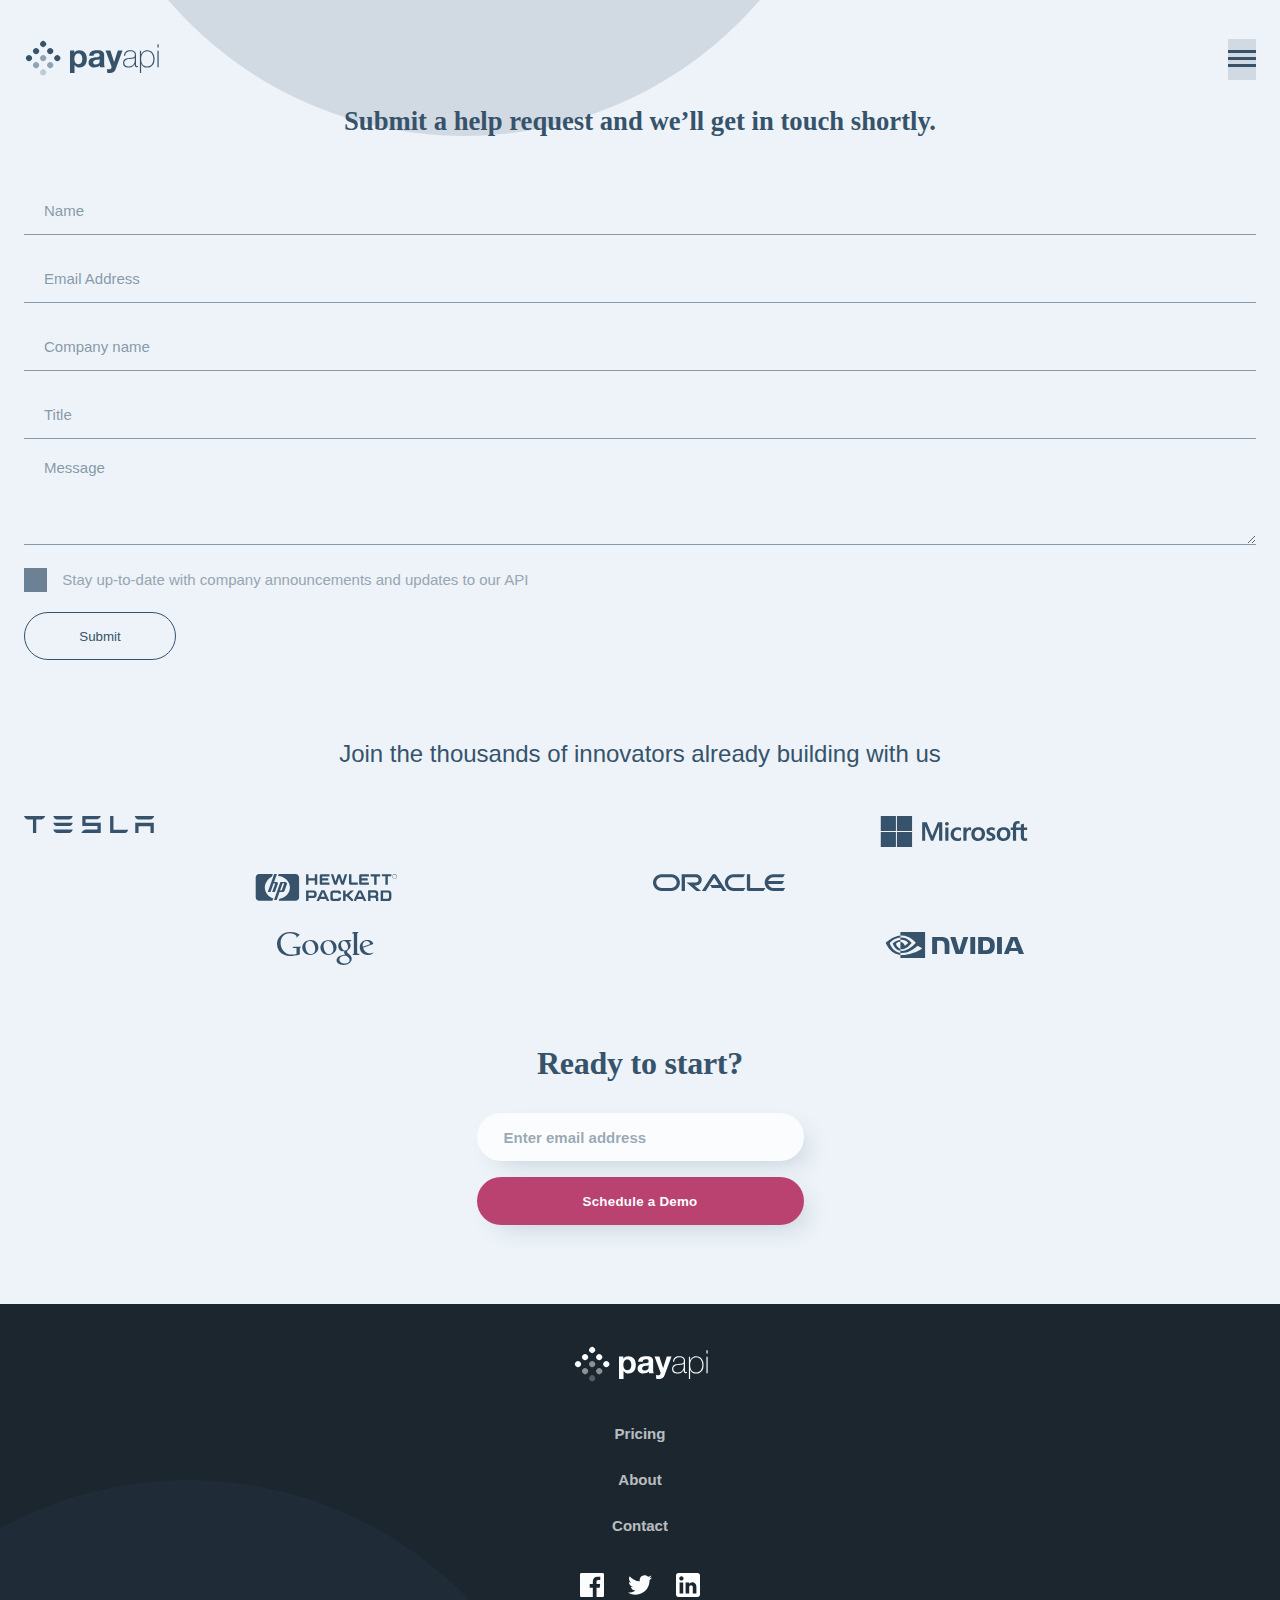
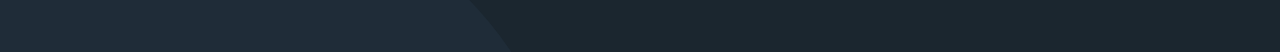
<file: ContactPage/contact.html>
<!DOCTYPE html>
<html lang="en">
<head>
    <meta charset="UTF-8">
    <meta name="viewport" content="width=device-width, initial-scale=1.0">
    <title>Contact</title>
    <link rel="stylesheet" href="/contact.css">
    <link rel="icon" type="image/png" sizes="32x32" href="assets/favicon-32x32.png"/>
</head>
<body>
    <div class="circle_outer_top">
        <div class="circle_top"></div>
      </div>
      <nav>
        <div class="burger_menu_logos">
          <div class="pay_api_logo">
            <a href="#"><img src="assets/pay-api-logo.svg" alt="pay api logo" /></a>
          </div>
          <button class="burger_button">
            <img src="assets/burger-logo.svg" alt="burger button" />
          </button>
        </div>
        <div class="burger_menu">
          <div class="circle_burger_menu"></div>
          <div class="burger_menu_x_outer">
            <div class="burger_menu_x">
              <img src="assets/burger-x.svg" alt="burger menu close button" />
            </div>
          </div>
          <hr class="burger_menu_line" />
          <ul class="burger_menu_list">
            <li><a href="#">Pricing</a></li>
            <li><a href="#">About</a></li>
            <li><a href="#">Contact</a></li>
          </ul>
          <div class="schedule-a-demo-outer-burger">
            <button class="schedule-a-demo-burger">Schedule a Demo</button>
          </div>
        </div>
      </nav>
      
      <main class="about-main">
        <div class="container">
            <div class="main-title">
                <h1>
                    <small>Submit a help request and we’ll get in touch shortly.</small>
                </h1>
            </div>
            <div class="main-container">
              <form action="/contact.html" class="contact-form" id="form">
                <div class="input-container" id="name-container">
                    <input type="text" autocomplete="name" placeholder="Name" id="name" name="name">
                </div>
                <div class="input-container" id="email-container">
                    <input type="text" autocomplete="email" placeholder="Email Address" id="email" name="email">
                </div>
                <input type="text" placeholder="Company name" name="company-name">
                <div class="input-container" id="title-container">
                    <input type="text" placeholder="Title" name="title" id="title">
                </div>
                <div class="input-container" id="message-container">
                    <textarea name="message" id="message" cols="30" rows="5" placeholder="Message"></textarea>
                </div>
                <label class="custom-checkbox">
                    <input type="checkbox" class="custom-checkbox-input" value="accept-terms">
                    <span class="custom-checkbox-show custom-checkbox-show--checkbox"></span>
                    <span class="custom-checkbox-text">Stay up-to-date with company announcements and updates to our API</span>
                </label>
                <button type="submit">Submit</button>
            </form>
                <div class="join-message-container">
                    <h4>Join the thousands of innovators already building with us</h4>
                    <div class="enterprises-logos-container">
                        <img src="assets/tesla.svg" class="tesla-icon" alt="">
                        <img src="assets/microsoft.svg" alt="">
                        <img src="assets/hewlett-packard.svg" alt="">
                        <img src="assets/oracle.svg" class="oracle-icon" alt="">
                        <img src="assets/google.svg" class="google-icon" alt="">
                        <img src="assets/nvidia.svg" alt="">
                    </div>
                </div>
            
    </main>


      <footer>
        <h2>Ready to start?</h2>
        <form class="header_form">
          <input type="text" placeholder="Enter email address" />
          <button class="schedule-a-demo">Schedule a Demo</button>
        </form>
        <div class="footer_black">
          <div class="circle_footer"></div>
          <div class="footer_api_logo">
            <img src="assets/api-logo-footer.svg" alt="Pay api logo" />
          </div>
          <ul class="footer_list">
            <li><a href="#">Pricing</a></li>
            <li><a href="#">About</a></li>
            <li><a href="#">Contact</a></li>
          </ul>
          <div class="social_media">
            <a href="#"><img src="assets/icon_facebook.svg" alt="facebook icon" /></a>
            <a href="#"><img src="assets/icon_twitter.svg" alt="twitter icon" /></a>
            <a href="#"><img src="assets/icon_linkedin.svg" alt="linkedin icon" /></a>
          </div>
        </div>
      </footer>
      <script src="/contact.js"></script>
</body>
</html>
</file>
<file: contact.css>
:root {
  --link-water-white: #fbfcfe;
  --circle: #d1dae2;
  --burger-menu-circle: #1f2c38;
  --mirage-blue: #1b262f;
  --dark-pink: #ba4270;
  --charm-pink: #da6d97;
}

* {
  box-sizing: border-box;
}

body {
  background-color: #EDF3F8;
  margin: 0;
  padding: 0;
  font-family: "Public Sans", sans-serif;
  font-size: 15px;
}

/* >>>>>> Circles <<<<<<<<<< */

.circle_outer_top {
  width: 100vw;
  height: 100vh;
  position: absolute;
  top: 0;
  left: 0;
  overflow: hidden;
  z-index: -1;
}

.circle_top,
.circle_burger_menu,
.circle_partners_section,
.circle_footer {
  width: 780px;
  height: 780px;
  border-radius: 780px;
  position: absolute;
}

.circle_top {
  background-color: var(--circle);
  top: -644px;
  left: 74px;
  z-index: -1;
}

.circle_burger_menu {
  background-color: var(--burger-menu-circle);
  top: -545px;
  left: -282px;
}

.circle_partners_section {
  background-color: var(--burger-menu-circle);
  top: -600px;
  left: -202px;
  z-index: 0;
}

.circle_footer {
  background-color: var(--burger-menu-circle);
  top: 176px;
  left: -202px;
  z-index: 0;
}

/* <><><><><><><>   Burger Menu  <><><><><><><><><> */

.burger_menu_logos {
  display: flex;
  justify-content: space-between;
  position: relative;
}

.pay_api_logo {
  margin-left: 24px;
  margin-top: 39px;
}

.burger_button {
  border: none;
  background-color: var(--circle);
  padding: 0;
  margin-right: 24px;
  margin-top: 39px;
}

.burger_menu {
  position: fixed;
  top: 0;
  right: 0;
  background-color: var(--mirage-blue);
  width: 80%;
  max-width: 500px;
  padding: 48px 24px;
  transition: 0.2s;
  min-height: 667px;
  transform: translateX(100vw);
  overflow: hidden;
  z-index: 7;
}

.burger_menu_hidden {
  transform: translateX(0px);
}

.burger_menu_x_outer {
  display: flex;
  justify-content: end;
}

.burger_menu_x {
  width: fit-content;
  margin: 0;
  position: relative;
}

.burger_menu_line {
  width: 249px;
  height: 1px;
  border: 1px solid var(--link-water-white);
  opacity: 0.15;
  margin-top: 23px;
  margin-bottom: 42px;
}

.burger_menu_list {
  position: relative;
  list-style-type: none;
  text-align: center;
  padding: 0;
  font-size: 20px;
  font-weight: 700;
  display: flex;
  flex-direction: column;
  align-items: center;
  margin: 0;
}

.burger_menu_list li {
  margin-bottom: 32px;
  width: fit-content;
}

.burger_menu_list a {
  text-decoration: none;
  color: var(--link-water-white);
  opacity: 0.7;
}

.schedule-a-demo-outer-burger {
  text-align: center;
}

.schedule-a-demo-burger {
  background-color: var(--dark-pink);
  border: none;
  width: 252px;
  height: 48px;
  border-radius: 24px;
  box-shadow: 10px 10px 25px -10px rgba(54, 83, 107, 0.25);
  color: #fbfcfe;
  text-align: center;
  font-weight: 700;
  letter-spacing: -0.115px;
}

/*  >>>>>> Footer <<<<<<< */

.footer_black {
  background-color: var(--mirage-blue);
  text-align: center;
  padding: 41px 20px 55px 20px;
  position: relative;
  overflow: hidden;
}

.footer_list {
  list-style-type: none;
  padding: 0;
}

.footer_list li {
  width: fit-content;
}

.footer_list li:nth-child(2) {
  margin: 29px 0;
}

.footer_list a {
  text-decoration: none;
  color: #fbfcfe;
  font-weight: 700;
  opacity: 0.7;
}

footer h2 {
  color: #36536b;
  text-align: center;
  font-family: "DM Serif Display", serif;
  font-size: 32px;
  line-height: 36px;
  letter-spacing: -0.246px;
  margin-top: 80px;
  margin-bottom: 32px;
}

footer form {
  margin-bottom: 79px;
}

.social_media {
  position: relative;
  z-index: 2;
  display: flex;
  justify-content: center;
  gap: 24px;
}

.social_media a {
  display: grid;
  align-items: center;
}

.footer_list {
  display: flex;
  flex-direction: column;
  align-items: center;
  margin: 39px 0;
}

/*   >>>>>>>> Hover states <<<<<<<<<< */

.pay_api_logo:hover,
.footer_api_logo img:hover,
.burger_button:hover,
.burger_menu_x:hover {
  transform: translateY(2px);
  cursor: pointer;
}

.burger_menu_list a:hover,
.footer_list a:hover {
  opacity: 1;
}

.schedule-a-demo-burger:hover {
  cursor: pointer;
  background-color: var(--charm-pink);
}

.header_form input:hover {
  cursor: pointer;
}

.schedule-a-demo:hover {
  background-color: var(--charm-pink);
  cursor: pointer;
}

.ps_about_us button:hover {
  color: var(--mirage-blue);
  background-color: var(--link-water-white);
  cursor: pointer;
}

.social_media img:hover {
  filter: invert(33%) sepia(75%) saturate(701%) hue-rotate(290deg) brightness(91%) contrast(88%);
}

/* >>>>>>>>>>> Active states <<<<<<<<<<<<< */

.pay_api_logo:active,
.footer_api_logo img:active,
.burger_button:active,
.burger_menu_x:active {
  transform: translateY(4px);
}

.burger_menu_list li:active,
.schedule-a-demo-burger:active,
.schedule-a-demo:active,
.ps_about_us button:active,
.social_media a:active,
.footer_list li:active {
  transform: translateY(2px);
}

.header_form {
  display: flex;
  flex-direction: column;
  align-items: center;
}

.header_form input {
  border: none;
  outline: none;
  border-radius: 24px;
  background: #fbfcfe;
  box-shadow: 10px 10px 25px -10px rgba(54, 83, 107, 0.25);
  width: 327px;
  height: 48px;
  color: #36536B;
  font-size: 15px;
  font-weight: 700;
  padding: 15px 27px;
  margin-bottom: 16px;
}

.header_form input::placeholder {
  color: #37546d80;
}

.header_form input:hover {
  cursor: pointer;
}

.schedule-a-demo {
  background-color: var(--dark-pink);
  border: none;
  width: 327px;
  height: 48px;
  border-radius: 24px;
  box-shadow: 10px 10px 25px -10px rgba(54, 83, 107, 0.25);
  color: #fbfcfe;
  text-align: center;
  font-weight: 700;
  letter-spacing: 0.25px;
}
/*Form*/
.contact-form {
  display: grid;
  grid-template-columns: 1fr;
  grid-auto-columns: 1fr;
  gap: 20px;
  margin-top: 48px;
}

.input-container {
  width: 100%;
  height: auto;
  position: relative;
}
.contact-form input:empty, .contact-form textarea:empty {
  border: none;
  border-bottom: 1px solid rgba(108,130,148, .8) ;
  padding: 0 20px;
  background-color: #EDF3F8;

}

.contact-form input, .contact-form textarea{
  color: #36536b;
  font-size: 15px;
  width: 100%;
}


.contact-form input {
  height: 48px;
}


.contact-form textarea {
  font-family: inherit;
}

.contact-form input:focus,
.contact-form textarea:focus{
  color: #36536b;
  border-bottom: 1px solid #36536b;
}

.contact-form input::placeholder,
.contact-form textarea::placeholder{
  color: rgba(108,130,148, .8);
}

.contact-form .not-empty input,
.contact-form .not-empty textarea,
.contact-form .invalid input{
  border-bottom: 1px solid #FF0000;
  color: #FF0000;
}
.contact-form .not-empty::after {
  content: "This field can't be empty";
  color: #FF0000;
  font-size: 11px;
  position: absolute;
  left: 20px;
  bottom: -20px;
}

.contact-form .invalid::after {
  content: "Please use a valid email address";
  color: #FF0000;
  font-size: 11px;
  position: absolute;
  left: 20px;
  bottom: -20px;
}

.contact-form .not-empty input::placeholder,
.contact-form .not-empty textarea::placeholder{
  color: #FF0000;
}
/* checkbox */
.custom-checkbox {
  display: inline-flex;
  cursor: pointer;
  align-items: center;
}

.custom-checkbox-show--checkbox {
  background-color: #6c8294;
}

.custom-checkbox > .custom-checkbox-input {
  display: none;
}

.custom-checkbox > .custom-checkbox-show {
  display: inline-block;
  width: 24px;
  height: 24px;
  margin-right: 15px;
  background-repeat: no-repeat;
  background-position: center;
  background-size: 60%;
}

.custom-checkbox > .custom-checkbox-text {
  line-height: 20px;
  width: 100%;
  color: rgb(152, 165, 178);

}

.custom-checkbox > .custom-checkbox-input:checked + .custom-checkbox-show--checkbox {
  background-image: url("/assets/check.svg");
  background-color: #ba4270;
}

.custom-checkbox  .custom-checkbox-input:checked ~ .custom-checkbox-text {
  color: #36536b;
}

.contact-form button[type=submit] {
  width: 152px;
  height: 48px;
  border-radius: 48px;
  border: 1px solid #36536b;
  color: #36536b;
  background-color: #EDF3F8;
}

.contact-form button[type=submit]:hover {
  background-color: #36536b;
  color: #fbfcfe;
}

.join-message-container h4{
  font-size: 24px;
  font-weight: 350;
  margin-bottom: 48px;
}
main {
  margin-left: 24px;
  margin-right: 24px;
}

h1,h2,h3,h4 {
    color: #36536b;
  text-align: center;}

h1  {
  color: #36536b;
  font-family: "DM Serif Display", serif;
  font-size: 32px;
  line-height: 36px;
  
 }
 h4{
  margin-top: 80px;
 }
 .join-message-container h4{
  font-size: 24px;
  font-weight: 350;
  margin-bottom: 48px;
}
.enterprises-logos-container {
  width: auto;
  display: grid;
  grid-template: 1fr 1fr / 1fr 1fr 1fr;
  justify-items: end;
  gap: 30px;
}
.tesla-icon,
.oracle-icon {
    justify-self: start;
}
.google-icon {
    justify-self: center;
}

.enterprises-logos-container {
  grid-template: 1fr 1fr 1fr /  1fr 1fr;
  gap: 25px;
  justify-items: center;
}
</file>
